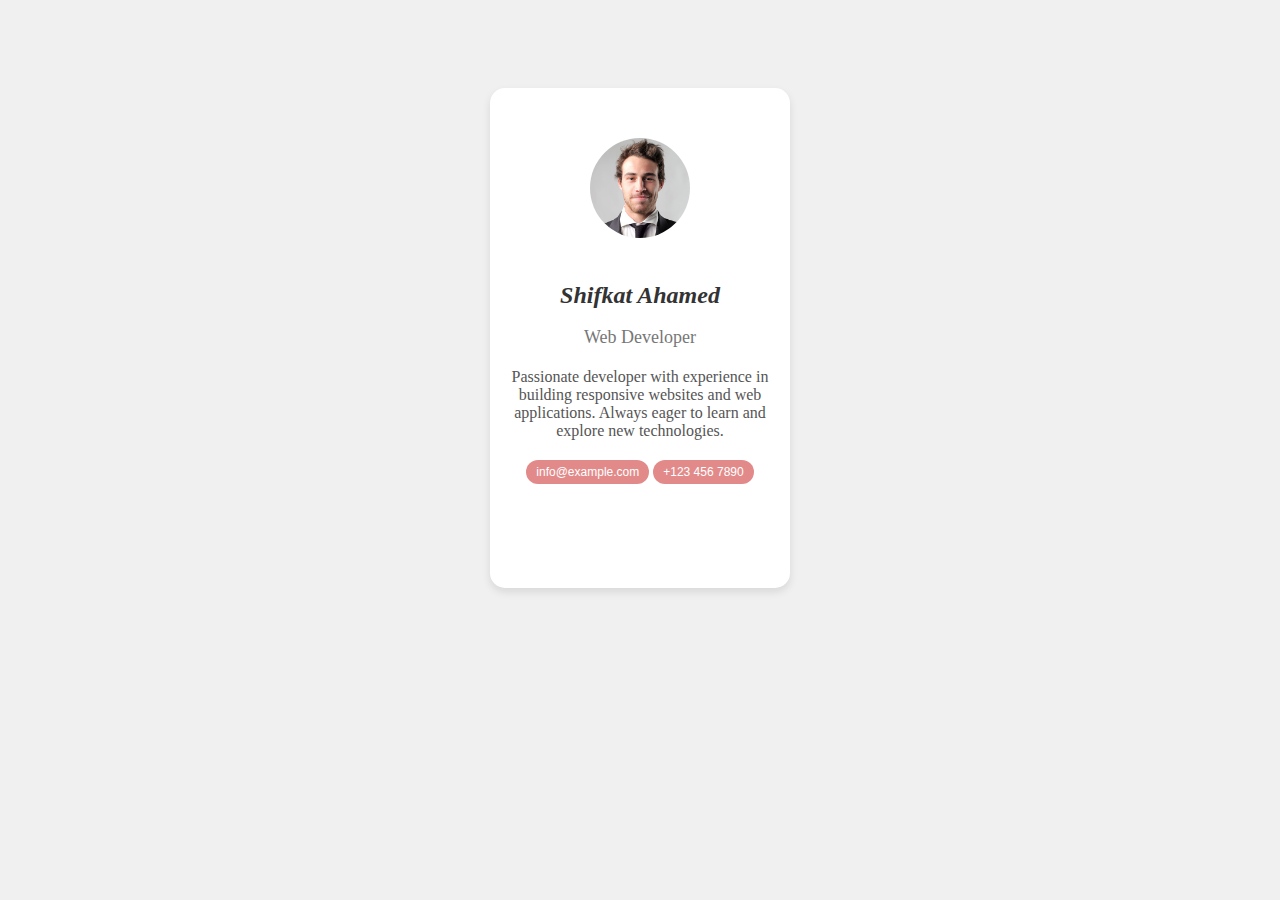
<file: profile_card.html>
<!DOCTYPE html>
<html lang="en">
<head>
    <meta charset="UTF-8">
    <meta name="viewport" content="width=device-width, initial-scale=1.0">
    <title>Personal Profile Card</title>
    <!-- Style CSS -->
    <link rel="stylesheet" href="assets/css/style.css">
</head>
<body>
    <div class="profile-card">
        <div class="profile-image">
            <img src="assets/img/profile.jpg" alt="Profile Picture">
        </div>
        <h2 class="name">Shifkat Ahamed</h2>
        <p class="occupation">Web Developer</p>
        <p class="description">Passionate developer with experience in building responsive websites and web applications. Always eager to learn and explore new technologies.</p>
        <div class="contact-info">
            <button>info@example.com</button>
            <button>+123 456 7890</button>
        </div>
    </div>
</body>
</html>
</file>
<file: assets/css/style.css>
body {
    background-color: #f0f0f0;
    display: flex;
    justify-content: center;
    padding-top: 80px;
}

.profile-card{
    width: 300px;
    height: 450px;
    padding-top: 50px;
    background-color: #fff;
    border-radius: 15px;
    box-shadow: 0 4px 8px rgba(0, 0, 0, 0.1);
    text-align: center;
}

.profile-card .profile-image img {
    width: 100px;
    height: 100px;
    border-radius: 50%;
    margin-bottom: 20px;
}

.profile-card .name {
    font-size: 24px;
    color: #333;
    font-style: italic;
    margin-bottom: 10px;
}

.profile-card .occupation {
    font-size: 18px;
    color: #777;
    margin-bottom: 20px;
}

.profile-card .description {
    font-size: 16px;
    color: #555;
    margin-bottom: 20px;
}

/* .profile-card .contact-info {
    display: flex;
    justify-content: space-between;
} */

.profile-card .contact-info button {
    font-size: 12px;
    color: #fff;
    background-color: #e28a8a;
    border: none;
    border-radius: 25px;
    cursor: pointer;
    padding: 5px 10px;
}

.profile-card .contact-info button:hover {
    background-color: #fd0808;
}
</file>
